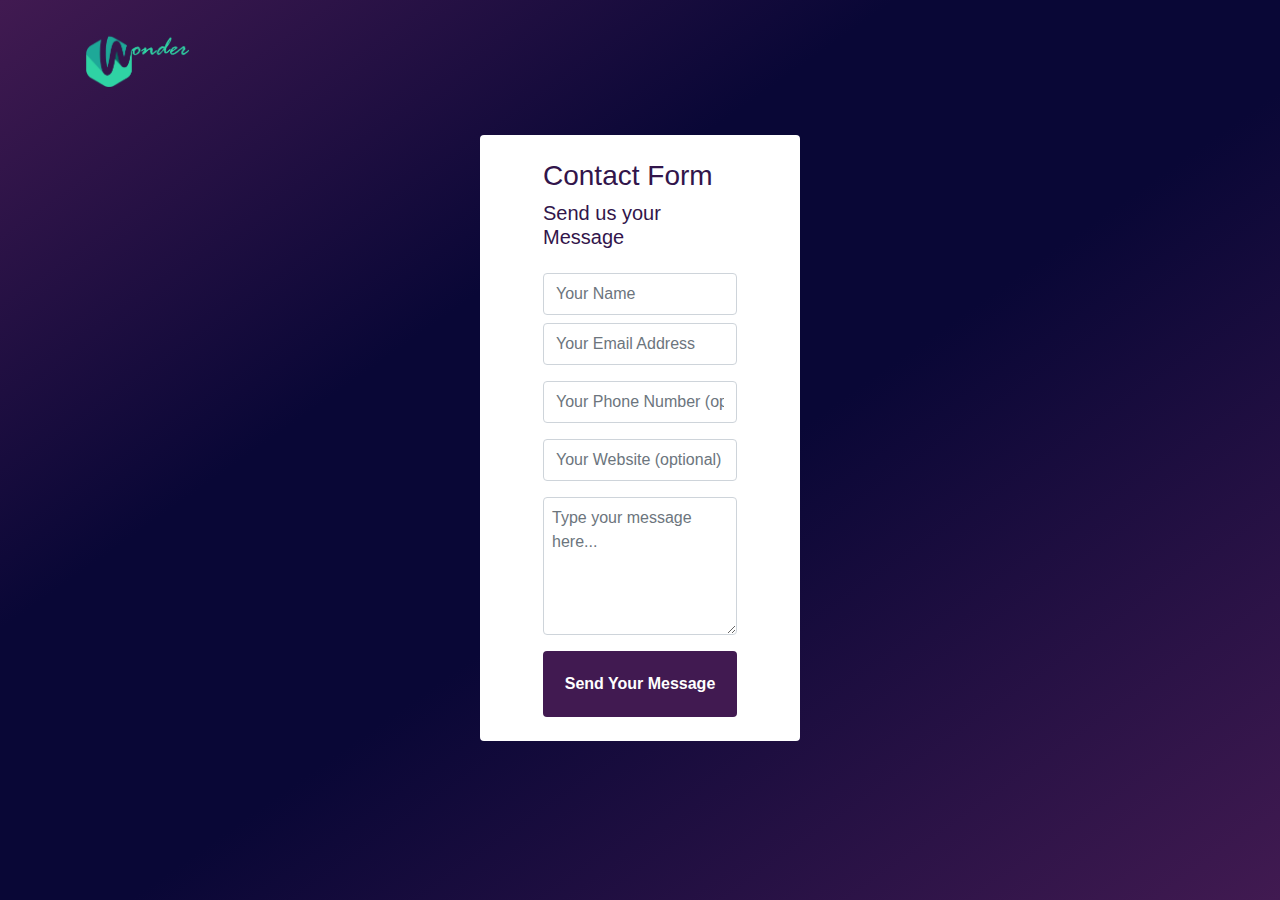
<file: WissenFrontEndCourse/contact.html>
<!DOCTYPE html>
<html lang="en" dir="ltr">
  <head>
    <meta charset="utf-8">
    <meta name="viewport" content="width=device-width, initial-scale=1, shrink-to-fit=no">

    <!-- Bootstrap CSS -->
    <link rel="stylesheet" href="https://maxcdn.bootstrapcdn.com/bootstrap/4.0.0/css/bootstrap.min.css" integrity="sha384-Gn5384xqQ1aoWXA+058RXPxPg6fy4IWvTNh0E263XmFcJlSAwiGgFAW/dAiS6JXm" crossorigin="anonymous">
    <link rel="stylesheet" href="styles.css">
    <title>Contact</title>
  </head>
  <body class="b-class">

      <header class="pt-4">
        <div class="container pt-2 pl-3">
          <a href="index.html">
            <img id="logo" src="./images/media.png" alt="">
          </a>
        </div>
      </header>

      <div class="container col-md-5 col-lg-3 background rounded">
        <form class="m-5 pt-4 pb-4" action="index.html" method="post">
          <div class="mb-4">
            <h3 class="">Contact Form</h3>
            <h4 class="lead">Send us your Message</h4>
          </div>

          <div class="d-flex flex-column justify-content-arround">
            <input type="text" class="form-control py-2 mr-auto" name="" value="" placeholder="Your Name">
            <input type="text" class="form-control py-2 my-2" name="" value="" placeholder="Your Email Address">
            <input type="text" class="form-control py-2 my-2" name="" value="" placeholder="Your Phone Number (optional)">
            <input type="text" class="form-control py-2 my-2" name="" value="" placeholder="Your Website (optional)">
            <textarea class="form-control p-2 my-2" name="name" rows="5" placeholder="Type your message here..."></textarea>
            <button class="btn mt-2 btn-contact" type="button" name="button">Send Your Message</button>
          </div>
        </form>
      </div>










    <!-- Optional JavaScript -->
    <!-- jQuery first, then Popper.js, then Bootstrap JS -->
    <script src="https://code.jquery.com/jquery-3.2.1.slim.min.js" integrity="sha384-KJ3o2DKtIkvYIK3UENzmM7KCkRr/rE9/Qpg6aAZGJwFDMVNA/GpGFF93hXpG5KkN" crossorigin="anonymous"></script>
    <script src="https://cdnjs.cloudflare.com/ajax/libs/popper.js/1.12.9/umd/popper.min.js" integrity="sha384-ApNbgh9B+Y1QKtv3Rn7W3mgPxhU9K/ScQsAP7hUibX39j7fakFPskvXusvfa0b4Q" crossorigin="anonymous"></script>
    <script src="https://maxcdn.bootstrapcdn.com/bootstrap/4.0.0/js/bootstrap.min.js" integrity="sha384-JZR6Spejh4U02d8jOt6vLEHfe/JQGiRRSQQxSfFWpi1MquVdAyjUar5+76PVCmYl" crossorigin="anonymous"></script>
  </body>
</html>
</file>
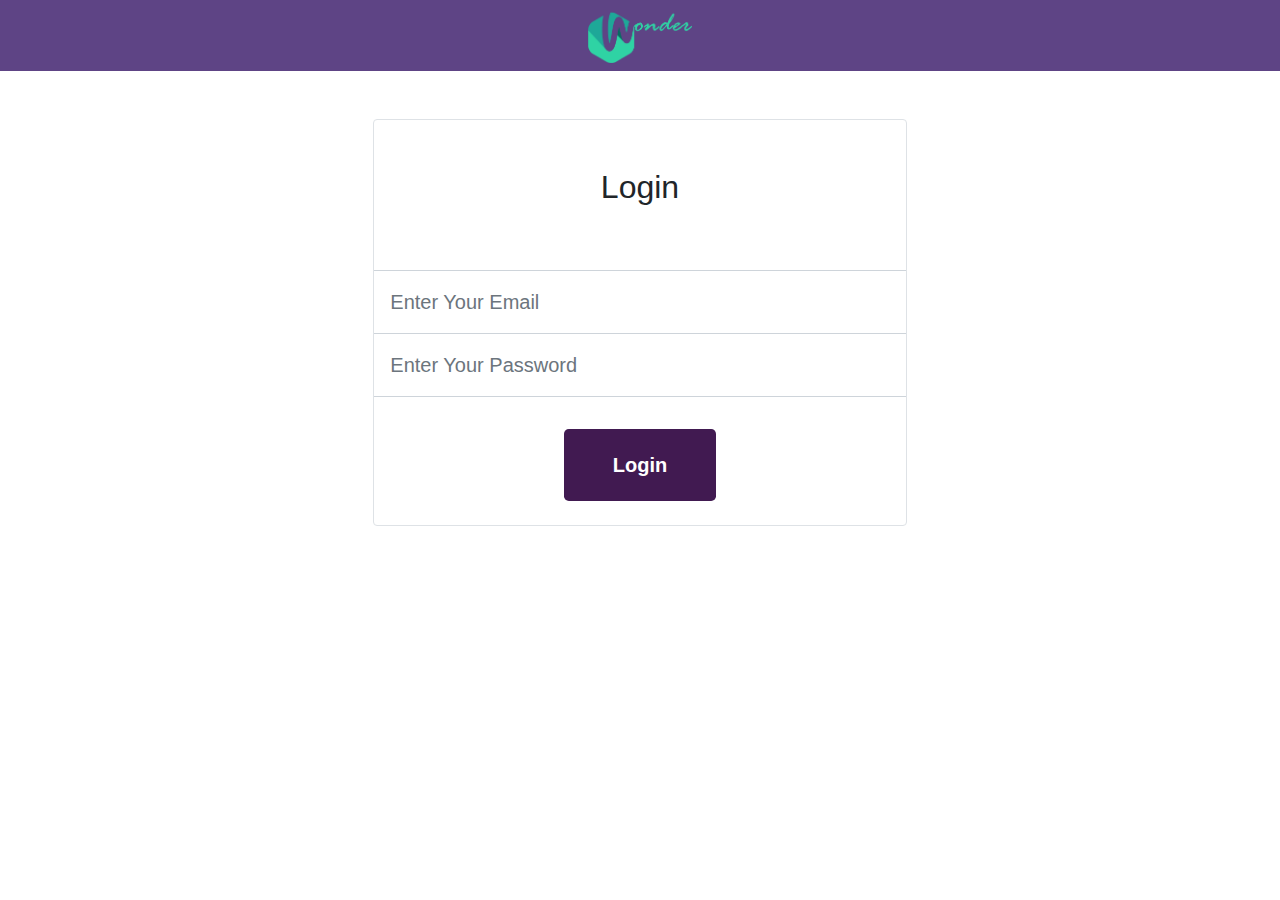
<file: WissenFrontEndCourse/login.html>
<!DOCTYPE html>
<html lang="en" dir="ltr">
  <head>
    <meta charset="utf-8">
    <meta name="viewport" content="width=device-width, initial-scale=1, shrink-to-fit=no">

    <!-- Bootstrap CSS -->
    <link rel="stylesheet" href="https://maxcdn.bootstrapcdn.com/bootstrap/4.0.0/css/bootstrap.min.css" integrity="sha384-Gn5384xqQ1aoWXA+058RXPxPg6fy4IWvTNh0E263XmFcJlSAwiGgFAW/dAiS6JXm" crossorigin="anonymous">
    <link rel="stylesheet" href="styles.css">
    <title>Login</title>
  </head>
  <body>
    <header class="text-center py-2 mb-3 backg">
      <div class="">
        <a href="index.html">
          <img id="logo" src="./images/media.png" alt="">
        </a>
      </div>
    </header>

    <div class="container text-center col-md-5 col-lg-5 border rounded p-0 mt-5">
      <form class="">
        <div class="">
          <h2 class="py-5 font-weight-light">Login</h2>
        </div>
        <div class="d-flex flex-column input-group-lg">
          <input class="form-control mt-2 border-left-0 border-right-0 rounded-0 p-3" type="email" name="" value="" placeholder="Enter Your Email">
          <input class="form-control mb-2 border-top-0 border-left-0 border-right-0 rounded-0 p-3" type="password" name="" value="" placeholder="Enter Your Password">
        </div>
        <button class="btn btn-lg px-5 my-4 btnc" type="button" name="button">Login</button>


      </form>
    </div>





    <!-- Optional JavaScript -->
    <!-- jQuery first, then Popper.js, then Bootstrap JS -->
    <script src="https://code.jquery.com/jquery-3.2.1.slim.min.js" integrity="sha384-KJ3o2DKtIkvYIK3UENzmM7KCkRr/rE9/Qpg6aAZGJwFDMVNA/GpGFF93hXpG5KkN" crossorigin="anonymous"></script>
    <script src="https://cdnjs.cloudflare.com/ajax/libs/popper.js/1.12.9/umd/popper.min.js" integrity="sha384-ApNbgh9B+Y1QKtv3Rn7W3mgPxhU9K/ScQsAP7hUibX39j7fakFPskvXusvfa0b4Q" crossorigin="anonymous"></script>
    <script src="https://maxcdn.bootstrapcdn.com/bootstrap/4.0.0/js/bootstrap.min.js" integrity="sha384-JZR6Spejh4U02d8jOt6vLEHfe/JQGiRRSQQxSfFWpi1MquVdAyjUar5+76PVCmYl" crossorigin="anonymous"></script>
  </body>
</html>
</file>
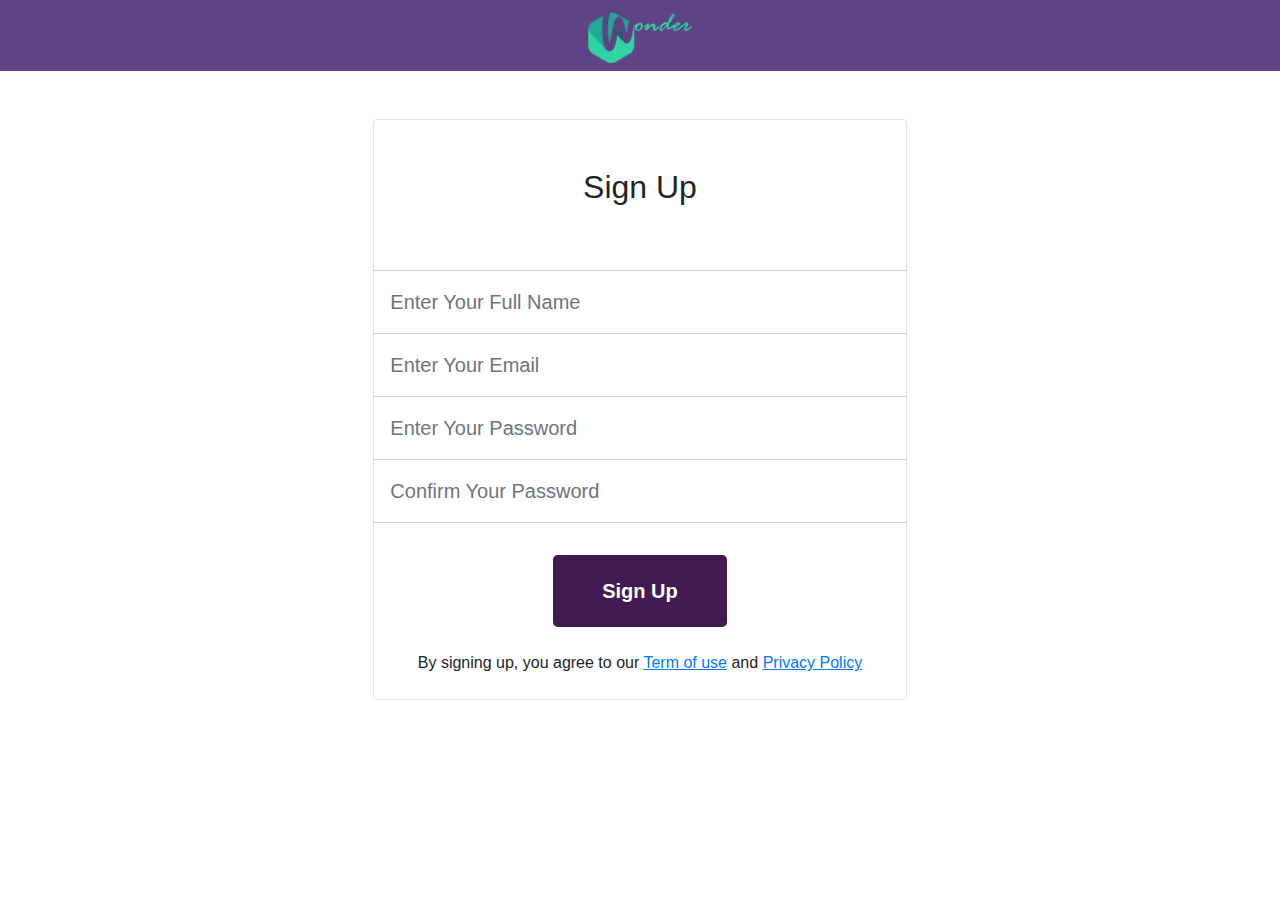
<file: WissenFrontEndCourse/signup.html>
<!DOCTYPE html>
<html lang="en" dir="ltr">
  <head>
    <meta charset="utf-8">
    <meta name="viewport" content="width=device-width, initial-scale=1, shrink-to-fit=no">

    <!-- Bootstrap CSS -->
    <link rel="stylesheet" href="https://maxcdn.bootstrapcdn.com/bootstrap/4.0.0/css/bootstrap.min.css" integrity="sha384-Gn5384xqQ1aoWXA+058RXPxPg6fy4IWvTNh0E263XmFcJlSAwiGgFAW/dAiS6JXm" crossorigin="anonymous">
    <script src="https://ajax.aspnetcdn.com/ajax/jQuery/jquery-3.3.1.min.js"></script>
    <link rel="stylesheet" href="styles.css">
    <title>Login</title>
  </head>
  <body>



    <header class="text-center py-2 mb-3 backg">
      <div class="">
        <a href="index.html">
          <img id="logo" src="./images/media.png" alt="">
        </a>
      </div>
    </header>

    <div class="container text-center col-md-5 col-lg-5 border rounded p-0 mt-5">
      <form class="">
        <div class="">
          <h2 class="py-5 font-weight-light">Sign Up</h2>
        </div>
        <div class="d-flex flex-column input-group-lg">
          <input class="form-control mt-2 border-left-0 border-right-0 rounded-0 p-3" type="text" name="" value="" placeholder="Enter Your Full Name">
          <input class="form-control border-left-0 border-top-0 border-right-0 rounded-0 p-3" type="email" name="" value="" placeholder="Enter Your Email">
          <input class="form-control border-top-0 border-left-0 border-right-0 rounded-0 p-3" type="password" name="" id="password" value="" placeholder="Enter Your Password">
          <input class="form-control mb-2 border-top-0 border-left-0 border-right-0 rounded-0 p-3" type="password" name="" id="confirm_password" value="" placeholder="Confirm Your Password">
        </div>
        <button class="btn btn-lg px-5 my-4 btnc" type="button" name="button">Sign Up</button>
        <div class="mb-4 font-weight-light">
          <span>By signing up, you agree to our</span>
          <a href="#"><u>Term of use</u></a>
          <span>and</span>
          <a href="#"><u>Privacy Policy</u></a>
        </div>
      </form>
    </div>





    <!-- Optional JavaScript -->
    <!-- jQuery first, then Popper.js, then Bootstrap JS -->

    <script type="text/javascript">

      //This function checks wether or not the passwords match

      $('#password, #confirm_password').on('keyup', function () {
        if ($('#password').val() == $('#confirm_password').val()) {
          $('#confirm_password').css("background-color","#FFF");
        } else
          $('#confirm_password').css("background-color","#FFAAA5");
      });
    </script>

    <script src="https://code.jquery.com/jquery-3.2.1.slim.min.js" integrity="sha384-KJ3o2DKtIkvYIK3UENzmM7KCkRr/rE9/Qpg6aAZGJwFDMVNA/GpGFF93hXpG5KkN" crossorigin="anonymous"></script>
    <script src="https://cdnjs.cloudflare.com/ajax/libs/popper.js/1.12.9/umd/popper.min.js" integrity="sha384-ApNbgh9B+Y1QKtv3Rn7W3mgPxhU9K/ScQsAP7hUibX39j7fakFPskvXusvfa0b4Q" crossorigin="anonymous"></script>
    <script src="https://maxcdn.bootstrapcdn.com/bootstrap/4.0.0/js/bootstrap.min.js" integrity="sha384-JZR6Spejh4U02d8jOt6vLEHfe/JQGiRRSQQxSfFWpi1MquVdAyjUar5+76PVCmYl" crossorigin="anonymous"></script>
  </body>
</html>
</file>
<file: WissenFrontEndCourse/styles.css>
.navbar{
  margin-bottom: 0;
  border-radius: 0;
  background-color: #5E4485;
  color: #FFF;
  padding: 1% 0;
  font-size: 1.2em;
  border: 0;
}

#logo{
  height: 55px;
}
.navbar-brand{
  float: left;
  min-height: 55px;
  padding: 0 15px 5px;
}

.navbar-inverse .navbar-nav .active a, .navbar-inverse .navbar-nav .active a:focus,.navbar-inverse .navbar-nav .active a:hover{
  color: #FFF;
  background-color: #5E4485;
}

.navbar-inverse .navbar-nav li a{
  color: #D5D5D5;
}
.carousel-caption{
  top: 50%;
  transform: translateY(-10%);
  text-transform: uppercase;
}
.carousel-inner .item{
  height: 800px;
   background-size:cover;
   background-position: center center;
}

#icon{
  margin: 1% auto;
}
.row .cont{
  display: flex;
  flex-direction:  column;
  align-items: center;
  padding: 20px;
}


.row .col-sm-3 .round{
  display: flex;
  border-radius: 100%;
  width: 100px;
  height: 100px;
  background: #EEEEEE;
}
.row .col-sm-3 .round img{
  align-self: center;
}
.container .padding{
  padding: 20px 0px 40px 0px;
}
.body-class {
  display: flex;
  flex-direction: column; }

.desc {
  font-size: 30px;
  font-weight: 300;
  text-align: center;
  margin: 0 auto;
  margin-bottom: 10px; }

.body-class header {
  background: linear-gradient(to bottom right, #411A51 0%, #090736 35%, #090736 55%, #411A51 100%); }

.btn {
  padding: 20px 0px;
  font-weight: bold;
  font-family: sans-serif; }

.btn-color:hover {
  background-color: #14BA77;
  color: #cfd0d1; }

input {
  font-size: 25px;
  font-weight: lighter;
  border: none; }

.ul-class li a:hover {
  background-color: #FFFFFF;
  color: #411A51; }

.bold {
  font-weight: 700px; }



.btn-color {
  background: #16dd8d;
  color: #FFFFFF; }

.white {
  color: #FFFFFF; }

.green {
  color: #12DD81; }

.ul-class li a {
  color: #FFFFFF; }

.balck {
  color: #060606; }

li {
  border-color: #FFFFFF; }


.container ul {
  padding-top: 50px; }

.tall {
  height: 60vh; }
.backg {
  background-color: #5E4485; }

.btnc {
  background-color: #411A51;
  color: #FFFFFF; }

.btnc:hover {
  background-color: #373E44; }
.b-class {
  background: linear-gradient(to bottom right, #411A51 0%, #090736 35%, #090736 55%, #411A51 100%) no-repeat center center fixed;
  background-size: cover; }



form div h3, form div h4 {
  color: #32154B; }

.background {
  background: #FFFFFF; }

.btn-contact {
  background-color: #411A51;
  color: #FFFFFF; }



@media (max-width: 600px){
  .carousel-inner .item{
    height: 100%;
  }
  .carousel-caption{
    display: none;
  }
  .row .col-sm-3 .round{
    width: 70px;
    height: 70px;

  }
  h2{
    font-size: 1.7em;
  }
  #icon{
    max-width: 45px;
  }
  .background {
    background: transparent; }
  header div {
    text-align: center; }
  .btn-contact {
    background-color: #12DD81; }
  .b-class div form div input, .b-class div form div h3, .b-class div form div h4, .b-class div form div textarea {
    opacity: 0.90; }
  .b-class div form div h3, .b-class div form div h4 {
    color: #FFFFFF; }
}
</file>
